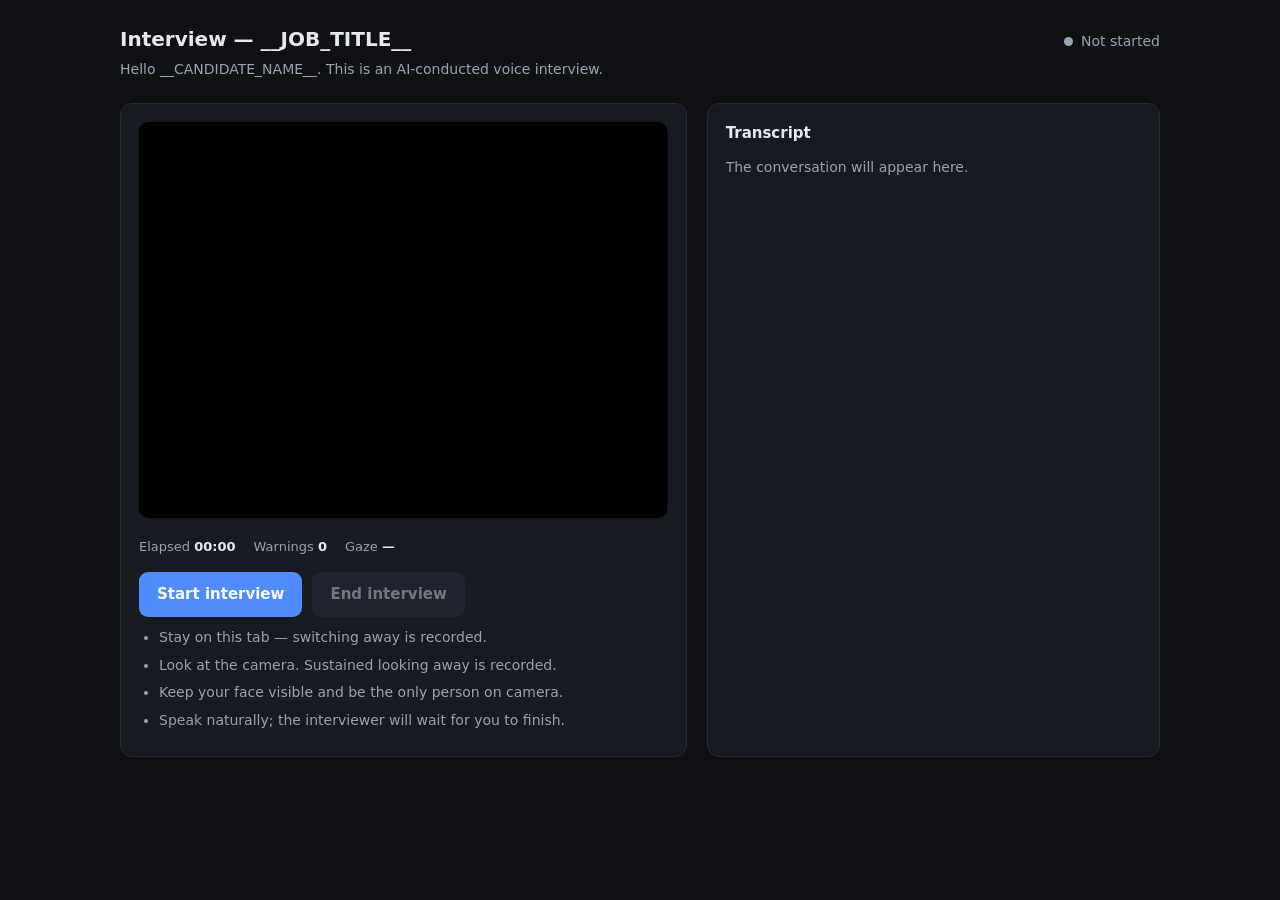
<file: app/interview/static/call.html>
<!doctype html>
<html lang="en">
<head>
<meta charset="utf-8">
<meta name="viewport" content="width=device-width, initial-scale=1">
<title>Interview — __JOB_TITLE__</title>
<style>
  :root {
    --bg: #0f1115; --panel: #171a21; --line: #262b36;
    --text: #e7e9ee; --muted: #9aa3b2; --accent: #4f8cff;
    --ok: #35c46b; --warn: #f0b429; --bad: #f2545b;
  }
  * { box-sizing: border-box; }
  body {
    margin: 0; background: var(--bg); color: var(--text);
    font: 15px/1.55 system-ui, -apple-system, "Segoe UI", Roboto, sans-serif;
  }
  .wrap { max-width: 1080px; margin: 0 auto; padding: 24px 20px 48px; }
  header { display: flex; justify-content: space-between; align-items: baseline; gap: 16px; flex-wrap: wrap; }
  h1 { font-size: 20px; margin: 0 0 4px; }
  .sub { color: var(--muted); font-size: 14px; }
  .grid { display: grid; grid-template-columns: 1.25fr 1fr; gap: 20px; margin-top: 22px; }
  @media (max-width: 860px) { .grid { grid-template-columns: 1fr; } }
  .panel { background: var(--panel); border: 1px solid var(--line); border-radius: 12px; padding: 18px; }
  video { width: 100%; border-radius: 10px; background: #000; aspect-ratio: 4/3; object-fit: cover; transform: scaleX(-1); }
  button {
    font: inherit; font-weight: 600; border: 0; border-radius: 9px;
    padding: 11px 18px; cursor: pointer; background: var(--accent); color: #fff;
  }
  button.secondary { background: #2a3040; color: var(--text); }
  button:disabled { opacity: .45; cursor: not-allowed; }
  .row { display: flex; gap: 10px; flex-wrap: wrap; margin-top: 14px; }
  .status { display: flex; align-items: center; gap: 8px; font-size: 14px; color: var(--muted); }
  .dot { width: 9px; height: 9px; border-radius: 50%; background: var(--muted); flex: none; }
  .dot.live { background: var(--ok); box-shadow: 0 0 0 4px rgba(53,196,107,.15); }
  .dot.bad { background: var(--bad); }
  .banner { display: none; border-radius: 9px; padding: 12px 14px; margin-top: 14px; font-weight: 600; }
  .banner.warn { display: block; background: rgba(240,180,41,.14); color: var(--warn); border: 1px solid rgba(240,180,41,.35); }
  .banner.bad  { display: block; background: rgba(242,84,91,.14); color: var(--bad); border: 1px solid rgba(242,84,91,.35); }
  .banner.ok   { display: block; background: rgba(53,196,107,.12); color: var(--ok); border: 1px solid rgba(53,196,107,.3); }
  ul.rules { margin: 10px 0 0; padding-left: 20px; color: var(--muted); font-size: 14px; }
  ul.rules li { margin-bottom: 6px; }
  #log { max-height: 340px; overflow-y: auto; margin-top: 12px; font-size: 14px; }
  .turn { margin-bottom: 12px; }
  .who { font-size: 11px; letter-spacing: .09em; text-transform: uppercase; color: var(--muted); }
  .turn.interviewer .who { color: var(--accent); }
  .metrics { display: flex; gap: 18px; margin-top: 12px; font-size: 13px; color: var(--muted); flex-wrap: wrap; }
  .metrics b { color: var(--text); font-variant-numeric: tabular-nums; }
</style>
</head>
<body>
<div class="wrap">
  <header>
    <div>
      <h1>Interview — __JOB_TITLE__</h1>
      <div class="sub">Hello __CANDIDATE_NAME__. This is an AI-conducted voice interview.</div>
    </div>
    <div class="status"><span class="dot" id="dot"></span><span id="state">Not started</span></div>
  </header>

  <div id="banner" class="banner"></div>

  <div class="grid">
    <div class="panel">
      <video id="cam" autoplay muted playsinline></video>
      <div class="metrics">
        <span>Elapsed <b id="elapsed">00:00</b></span>
        <span>Warnings <b id="violations">0</b></span>
        <span>Gaze <b id="gaze">—</b></span>
      </div>
      <div class="row">
        <button id="start">Start interview</button>
        <button id="end" class="secondary" disabled>End interview</button>
      </div>
      <ul class="rules">
        <li>Stay on this tab — switching away is recorded.</li>
        <li>Look at the camera. Sustained looking away is recorded.</li>
        <li>Keep your face visible and be the only person on camera.</li>
        <li>Speak naturally; the interviewer will wait for you to finish.</li>
      </ul>
    </div>

    <div class="panel">
      <strong>Transcript</strong>
      <div id="log"><div class="sub">The conversation will appear here.</div></div>
    </div>
  </div>
  <audio id="reply" autoplay></audio>
</div>

<script type="module">
const TOKEN        = "__TOKEN__";
const ALREADY_DONE = __ALREADY_DONE__;
const END_REASON   = "__END_REASON__";

const $ = (id) => document.getElementById(id);
const els = {
  start: $("start"), end: $("end"), cam: $("cam"), reply: $("reply"),
  state: $("state"), dot: $("dot"), banner: $("banner"), log: $("log"),
  elapsed: $("elapsed"), violations: $("violations"), gaze: $("gaze"),
};

let pc = null, stream = null, startedAt = null, finished = false;
// Whichever transport is running the call. Both expose { close() }; see connectOpenAI /
// connectGemini below. Only one is ever live.
let transport = null;
let proctorCfg = { look_away_seconds: 4, no_face_seconds: 8, tab_hidden_seconds: 3, max_violations: 4 };
let timerId = null, gazeTimerId = null;

function since() { return startedAt ? (Date.now() - startedAt) / 1000 : 0; }
function setState(text, cls) { els.state.textContent = text; els.dot.className = "dot" + (cls ? " " + cls : ""); }
function banner(text, kind) { els.banner.textContent = text; els.banner.className = "banner " + kind; }
function clearBanner() { els.banner.className = "banner"; }

function addTurn(speaker, text) {
  if (!text || !text.trim()) return;
  if (els.log.firstElementChild?.classList.contains("sub")) els.log.innerHTML = "";
  const div = document.createElement("div");
  div.className = "turn " + speaker;
  div.innerHTML = `<div class="who">${speaker === "interviewer" ? "Interviewer" : "You"}</div><div></div>`;
  div.lastElementChild.textContent = text;
  els.log.appendChild(div);
  els.log.scrollTop = els.log.scrollHeight;
}

async function post(path, body) {
  try {
    const res = await fetch(`/interview/${TOKEN}/${path}`, {
      method: "POST", headers: { "Content-Type": "application/json" },
      body: JSON.stringify(body || {}), keepalive: true,
    });
    if (!res.ok) return null;
    return res.status === 204 ? {} : await res.json();
  } catch { return null; }   // never let telemetry break the call
}

function sendTurn(speaker, text) { post("transcript", { speaker, text, at_seconds: since() }); }

async function sendViolation(kind, duration, detail) {
  const out = await post("event", { kind, at_seconds: since(), duration_seconds: duration, detail });
  if (!out) return;
  els.violations.textContent = out.violation_count;
  if (out.should_end) {
    banner("Interview ended: too many proctoring violations were recorded.", "bad");
    await stop("proctor: too many violations", false);
  } else if (out.warning) {
    banner(out.warning, "warn");
    setTimeout(() => { if (!finished) clearBanner(); }, 6000);
  }
}

/* ---------------------------------------------------------------- proctoring: tab focus */
let hiddenSince = null, blurSince = null;

document.addEventListener("visibilitychange", () => {
  if (!startedAt || finished) return;
  if (document.hidden) { hiddenSince = Date.now(); }
  else if (hiddenSince) {
    const secs = (Date.now() - hiddenSince) / 1000; hiddenSince = null;
    if (secs >= proctorCfg.tab_hidden_seconds) sendViolation("tab_hidden", secs, "Tab was hidden");
  }
});
window.addEventListener("blur", () => { if (startedAt && !finished) blurSince = Date.now(); });
window.addEventListener("focus", () => {
  if (!startedAt || finished || !blurSince) return;
  const secs = (Date.now() - blurSince) / 1000; blurSince = null;
  // A tab switch fires blur too; visibilitychange already covered that case.
  if (secs >= proctorCfg.tab_hidden_seconds && !document.hidden) {
    sendViolation("window_blurred", secs, "Window lost focus");
  }
});

/* ------------------------------------------------------------------ proctoring: gaze */
let landmarker = null, awaySince = null, noFaceSince = null;

async function loadLandmarker() {
  // MediaPipe runs entirely in the browser — the video never leaves the machine.
  try {
    const vision = await import("https://cdn.jsdelivr.net/npm/@mediapipe/tasks-vision@0.10.14");
    const files = await vision.FilesetResolver.forVisionTasks(
      "https://cdn.jsdelivr.net/npm/@mediapipe/tasks-vision@0.10.14/wasm");
    landmarker = await vision.FaceLandmarker.createFromOptions(files, {
      baseOptions: {
        modelAssetPath: "https://storage.googleapis.com/mediapipe-models/face_landmarker/face_landmarker/float16/1/face_landmarker.task",
        delegate: "GPU",
      },
      runningMode: "VIDEO", numFaces: 2, outputFacialTransformationMatrixes: true,
    });
    return true;
  } catch (err) {
    console.warn("Gaze detection unavailable:", err);
    els.gaze.textContent = "unavailable";
    // Degrade honestly rather than silently pretending the candidate is compliant.
    post("event", { kind: "camera_off", at_seconds: since(), duration_seconds: 0,
                    detail: "Gaze detection could not load; tab monitoring still active" });
    return false;
  }
}

/** Yaw/pitch from the facial transformation matrix, in degrees. */
function headAngles(matrix) {
  const m = matrix.data;               // column-major 4x4
  const yaw = Math.atan2(-m[8], Math.hypot(m[9], m[10])) * 180 / Math.PI;
  const pitch = Math.atan2(m[9], m[10]) * 180 / Math.PI;
  return { yaw, pitch };
}

/** Iris offset within the eye, as a fraction of eye width. 0 = centred. */
function irisOffset(pts) {
  const eye = (outer, inner, iris) => {
    const width = Math.hypot(pts[inner].x - pts[outer].x, pts[inner].y - pts[outer].y);
    if (width < 1e-6) return 0;
    const centreX = (pts[outer].x + pts[inner].x) / 2;
    return (pts[iris].x - centreX) / width;
  };
  return (eye(33, 133, 468) + eye(362, 263, 473)) / 2;   // left + right, averaged
}

function watchGaze() {
  const YAW_LIMIT = 22, PITCH_LIMIT = 20, IRIS_LIMIT = 0.28;

  gazeTimerId = setInterval(() => {
    if (!landmarker || !startedAt || finished || els.cam.readyState < 2) return;

    let result;
    try { result = landmarker.detectForVideo(els.cam, performance.now()); }
    catch { return; }

    const faces = result.faceLandmarks || [];
    const now = Date.now();

    if (faces.length === 0) {
      awaySince = null;
      if (!noFaceSince) noFaceSince = now;
      const secs = (now - noFaceSince) / 1000;
      els.gaze.textContent = "no face";
      if (secs >= proctorCfg.no_face_seconds) {
        sendViolation("no_face", secs, "No face visible"); noFaceSince = now;
      }
      return;
    }
    noFaceSince = null;

    if (faces.length > 1) {
      els.gaze.textContent = `${faces.length} faces`;
      sendViolation("multiple_faces", 0, `${faces.length} faces visible`);
      return;
    }

    const pts = faces[0];
    const matrices = result.facialTransformationMatrixes || [];
    const { yaw, pitch } = matrices.length ? headAngles(matrices[0]) : { yaw: 0, pitch: 0 };
    const iris = pts.length > 473 ? irisOffset(pts) : 0;

    const away = Math.abs(yaw) > YAW_LIMIT || Math.abs(pitch) > PITCH_LIMIT || Math.abs(iris) > IRIS_LIMIT;
    els.gaze.textContent = away ? "away" : "on camera";

    if (away) {
      if (!awaySince) awaySince = now;
      const secs = (now - awaySince) / 1000;
      if (secs >= proctorCfg.look_away_seconds) {
        sendViolation("looked_away", secs, `yaw ${yaw.toFixed(0)}° pitch ${pitch.toFixed(0)}°`);
        awaySince = now;   // restart, so one long look-away is not many violations
      }
    } else {
      awaySince = null;
    }
  }, 400);
}

/* --------------------------------------------------------------------- transports
   Two providers, two completely different wire protocols, one interface: each connect
   function returns { close() } and is responsible for playing the interviewer's audio and
   calling addTurn/sendTurn as transcript arrives.

   OpenAI: WebRTC straight to OpenAI, with a short-lived client secret.
   Gemini: a WebSocket to *our own* server, which relays to Gemini Live. Audio is raw PCM
           in both directions, so this path does its own capture, resampling and playback.
*/

async function connectOpenAI(session) {
  pc = new RTCPeerConnection();
  pc.ontrack = (e) => { els.reply.srcObject = e.streams[0]; };
  for (const track of stream.getAudioTracks()) pc.addTrack(track, stream);

  const channel = pc.createDataChannel("oai-events");
  channel.addEventListener("message", (e) => {
    let msg; try { msg = JSON.parse(e.data); } catch { return; }
    // Event names have shifted across Realtime versions, so match on suffix.
    const t = msg.type || "";
    if (t.endsWith("input_audio_transcription.completed")) {
      addTurn("candidate", msg.transcript); sendTurn("candidate", msg.transcript);
    } else if (t.endsWith("output_audio_transcript.done") || t.endsWith("audio_transcript.done")) {
      addTurn("interviewer", msg.transcript); sendTurn("interviewer", msg.transcript);
    } else if (t === "error") {
      console.warn("realtime error", msg);
    }
  });

  const offer = await pc.createOffer();
  await pc.setLocalDescription(offer);

  const res = await fetch(`https://api.openai.com/v1/realtime/calls?model=${encodeURIComponent(session.model)}`, {
    method: "POST", body: offer.sdp,
    headers: { Authorization: `Bearer ${session.client_secret}`, "Content-Type": "application/sdp" },
  });
  if (!res.ok) throw new Error(await res.text());
  await pc.setRemoteDescription({ type: "answer", sdp: await res.text() });

  return {
    close() {
      try { pc?.getSenders().forEach((s) => s.track?.stop()); pc?.close(); } catch {}
      pc = null;
    },
  };
}

function floatToPCM16(input) {
  const out = new Int16Array(input.length);
  for (let i = 0; i < input.length; i++) {
    const s = Math.max(-1, Math.min(1, input[i]));
    out[i] = s < 0 ? s * 0x8000 : s * 0x7fff;
  }
  return out;
}

function bytesToBase64(bytes) {
  let binary = "";
  const chunk = 0x8000;   // btoa on a huge spread argument blows the call stack
  for (let i = 0; i < bytes.length; i += chunk) {
    binary += String.fromCharCode.apply(null, bytes.subarray(i, i + chunk));
  }
  return btoa(binary);
}

function base64ToBytes(b64) {
  const binary = atob(b64);
  const bytes = new Uint8Array(binary.length);
  for (let i = 0; i < binary.length; i++) bytes[i] = binary.charCodeAt(i);
  return bytes;
}

async function connectGemini(session) {
  const inRate = session.input_sample_rate || 16000;
  const outRate = session.output_sample_rate || 24000;

  const wsScheme = location.protocol === "https:" ? "wss" : "ws";
  const ws = new WebSocket(`${wsScheme}://${location.host}${session.live_path}`);
  ws.binaryType = "arraybuffer";

  await new Promise((resolve, reject) => {
    ws.addEventListener("open", resolve, { once: true });
    ws.addEventListener("error", () => reject(new Error("live socket failed")), { once: true });
  });

  // --- playback: a queue of PCM buffers scheduled back to back, so consecutive chunks
  // --- play as continuous speech instead of overlapping.
  const playCtx = new AudioContext({ sampleRate: outRate });
  let playHead = 0;
  function playPCM(bytes) {
    const pcm = new Int16Array(bytes.buffer, bytes.byteOffset, bytes.byteLength / 2);
    const buf = playCtx.createBuffer(1, pcm.length, outRate);
    const channelData = buf.getChannelData(0);
    for (let i = 0; i < pcm.length; i++) channelData[i] = pcm[i] / 32768;
    const src = playCtx.createBufferSource();
    src.buffer = buf;
    src.connect(playCtx.destination);
    const now = playCtx.currentTime;
    if (playHead < now) playHead = now;
    src.start(playHead);
    playHead += buf.duration;
  }
  function stopPlayback() {
    // Gemini sends `interrupted` when the candidate talks over the interviewer. Dropping
    // the schedule is what makes barge-in feel natural instead of the two overlapping.
    playHead = 0;
    try { playCtx.close(); } catch {}
  }

  // --- capture: the mic at the browser's own rate, downsampled to what Live expects.
  const micCtx = new AudioContext({ sampleRate: inRate });
  const source = micCtx.createMediaStreamSource(stream);
  // ScriptProcessor is deprecated in favour of AudioWorklet, but an AudioWorklet needs a
  // separate module file and this page is served as a single self-contained document.
  const processor = micCtx.createScriptProcessor(4096, 1, 1);
  processor.onaudioprocess = (e) => {
    if (ws.readyState !== WebSocket.OPEN) return;
    const pcm = floatToPCM16(e.inputBuffer.getChannelData(0));
    ws.send(JSON.stringify({
      realtimeInput: {
        audio: {
          mimeType: `audio/pcm;rate=${inRate}`,
          data: bytesToBase64(new Uint8Array(pcm.buffer)),
        },
      },
    }));
  };
  source.connect(processor);
  // Routed to a muted gain node: ScriptProcessor only fires while it is connected to the
  // destination, but sending the mic to the speakers would echo.
  const mute = micCtx.createGain();
  mute.gain.value = 0;
  processor.connect(mute);
  mute.connect(micCtx.destination);

  ws.addEventListener("message", (e) => {
    let frame;
    try { frame = JSON.parse(typeof e.data === "string" ? e.data : new TextDecoder().decode(e.data)); }
    catch { return; }

    const content = frame.serverContent;
    if (!content) return;

    for (const part of content.modelTurn?.parts || []) {
      const data = part.inlineData?.data;
      if (data && (part.inlineData.mimeType || "").startsWith("audio/pcm")) playPCM(base64ToBytes(data));
    }

    // The server already stored these turns off the same frames; this only mirrors them
    // into the on-screen log, so it does NOT call sendTurn and double-write.
    if (content.inputTranscription?.text) addTurn("candidate", content.inputTranscription.text);
    if (content.outputTranscription?.text) addTurn("interviewer", content.outputTranscription.text);
  });

  ws.addEventListener("close", (e) => {
    if (finished) return;
    console.warn("live socket closed", e.code, e.reason);
    banner("The interview connection dropped. Please reload the page.", "bad");
    stop("connection lost", true);
  });

  return {
    close() {
      try { processor.disconnect(); source.disconnect(); } catch {}
      try { micCtx.close(); } catch {}
      stopPlayback();
      try { ws.close(); } catch {}
    },
  };
}

/* ------------------------------------------------------------------------- the call */
async function start() {
  els.start.disabled = true;
  clearBanner();
  setState("Requesting camera and microphone…");

  try {
    stream = await navigator.mediaDevices.getUserMedia({
      audio: { echoCancellation: true, noiseSuppression: true },
      video: { width: 640, height: 480, facingMode: "user" },
    });
  } catch {
    setState("Permission denied", "bad");
    banner("Camera and microphone access are required for this interview.", "bad");
    els.start.disabled = false;
    return;
  }
  els.cam.srcObject = stream;

  setState("Connecting…");
  const session = await post("session", {});
  if (!session || !session.provider) {
    setState("Could not start", "bad");
    banner("The interview could not be started. Please contact the hiring team.", "bad");
    els.start.disabled = false;
    return;
  }
  proctorCfg = session.proctor || proctorCfg;

  try {
    transport = session.provider === "gemini"
      ? await connectGemini(session)
      : await connectOpenAI(session);
  } catch (err) {
    console.error(err);
    setState("Connection failed", "bad");
    banner("Could not reach the interview service. Check your connection and reload.", "bad");
    els.start.disabled = false;
    return;
  }

  startedAt = Date.now();
  finished = false;
  setState("Interview in progress", "live");
  els.end.disabled = false;
  banner("The interviewer will speak first. Look at the camera and answer naturally.", "ok");
  setTimeout(() => { if (!finished) clearBanner(); }, 8000);

  timerId = setInterval(() => {
    const s = Math.floor(since());
    els.elapsed.textContent =
      `${String(Math.floor(s / 60)).padStart(2, "0")}:${String(s % 60).padStart(2, "0")}`;
    if (session.max_minutes && s >= session.max_minutes * 60) stop("time limit reached", true);
  }, 1000);

  if (await loadLandmarker()) watchGaze();
}

async function stop(reason, notify) {
  if (finished) return;
  finished = true;
  clearInterval(timerId); clearInterval(gazeTimerId);
  try { transport?.close(); } catch {}
  transport = null;
  try { stream?.getTracks().forEach((t) => t.stop()); } catch {}
  els.end.disabled = true; els.start.disabled = true;
  setState("Interview ended");
  if (notify) await post("end", { reason });
  if (reason !== "proctor: too many violations") {
    banner("Thank you — the interview is complete. You may close this tab.", "ok");
  }
}

els.start.addEventListener("click", start);
els.end.addEventListener("click", () => stop("ended by candidate", true));
// A closed tab still ends the interview server-side; keepalive lets the POST survive unload.
window.addEventListener("pagehide", () => {
  if (startedAt && !finished) post("end", { reason: "candidate closed the page" });
});

if (ALREADY_DONE) {
  els.start.disabled = true;
  setState("Already completed");
  banner(END_REASON
    ? `This interview has already ended (${END_REASON}). You do not need to do anything else.`
    : "This interview has already been completed.", "ok");
}
</script>
</body>
</html>
</file>
